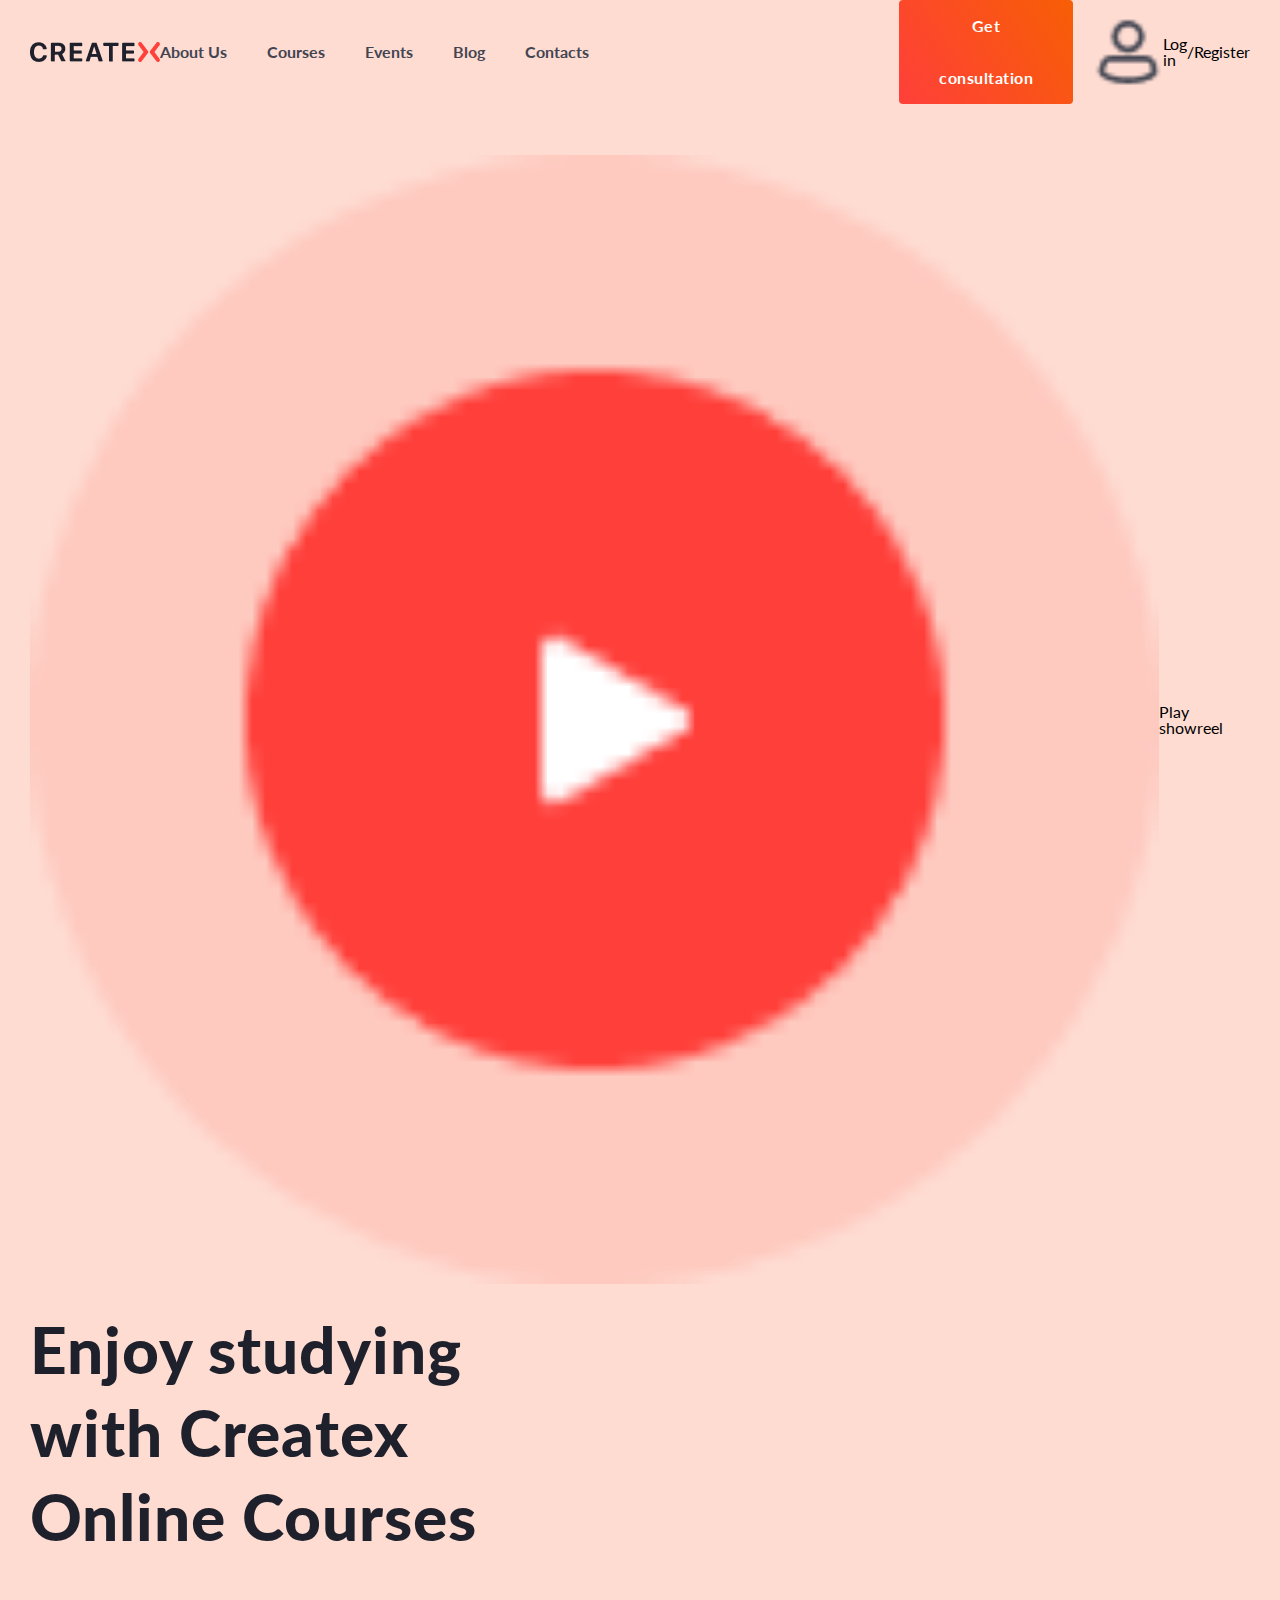
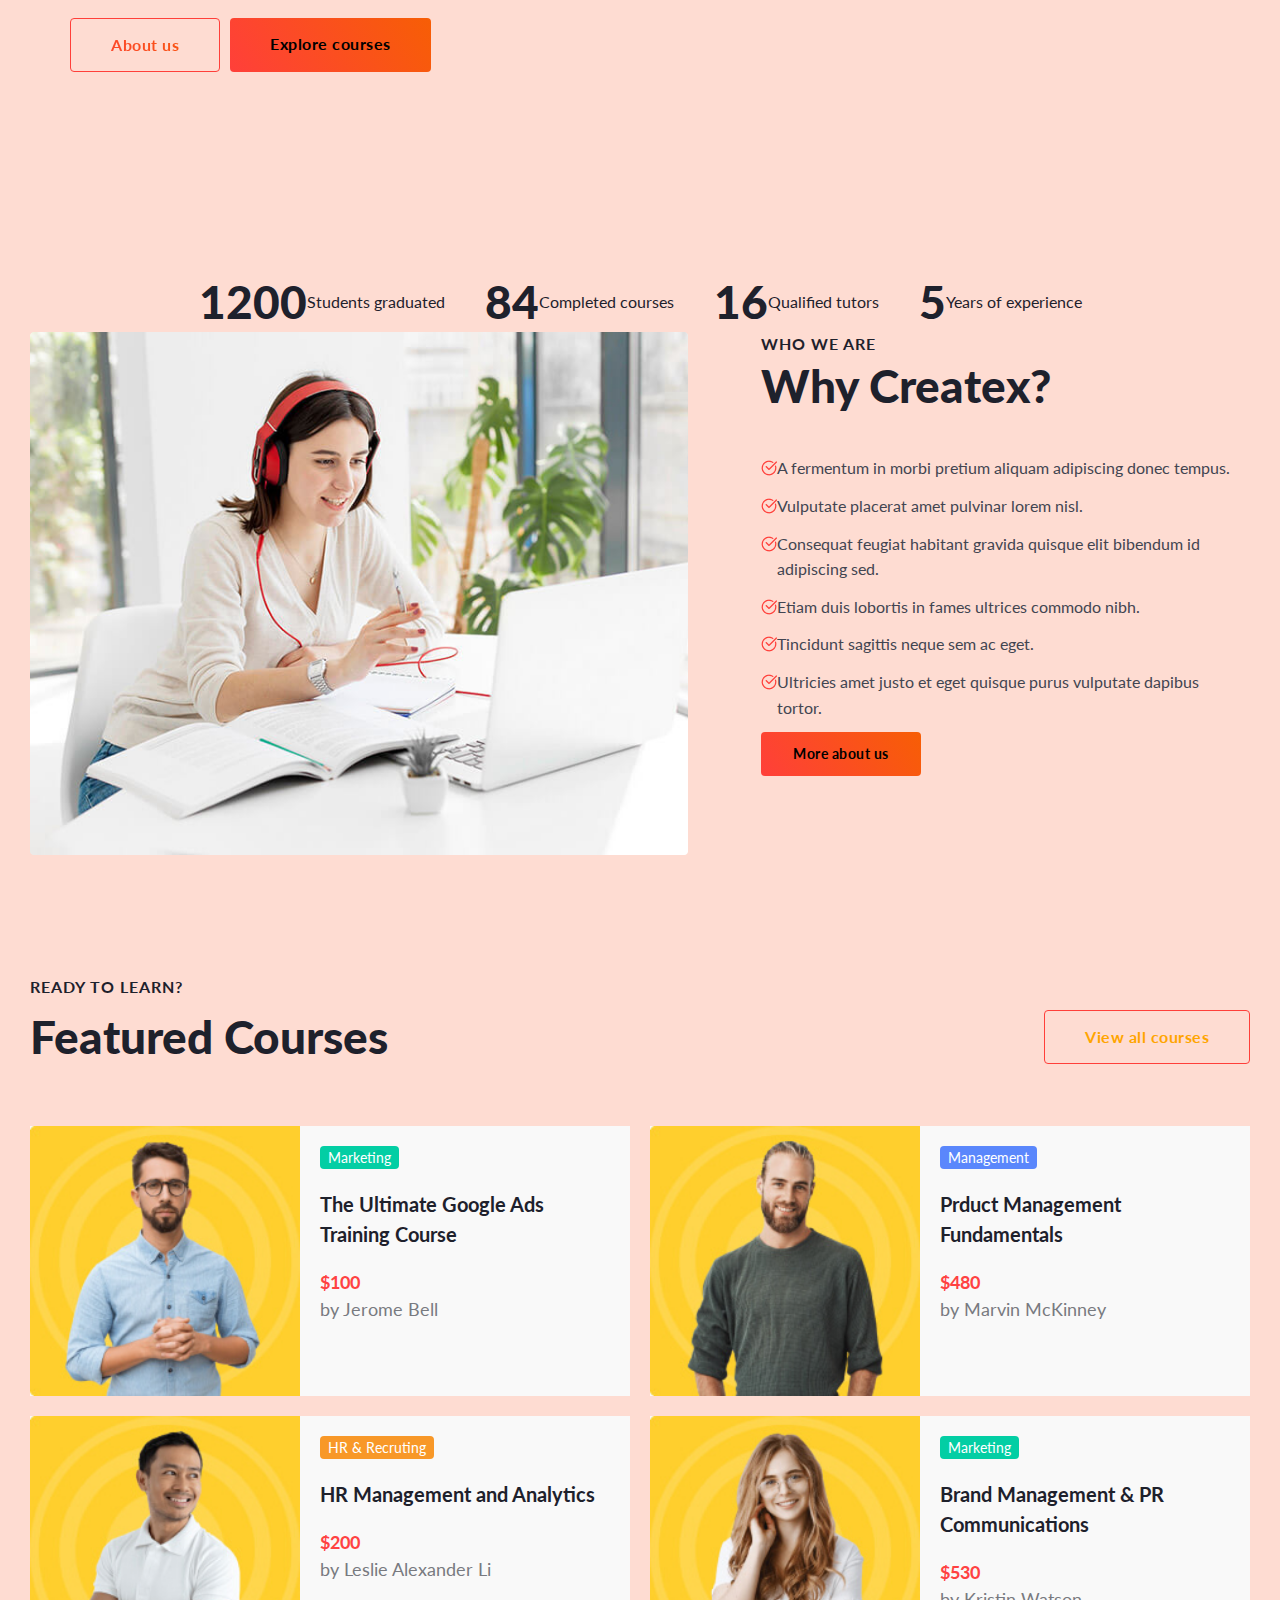
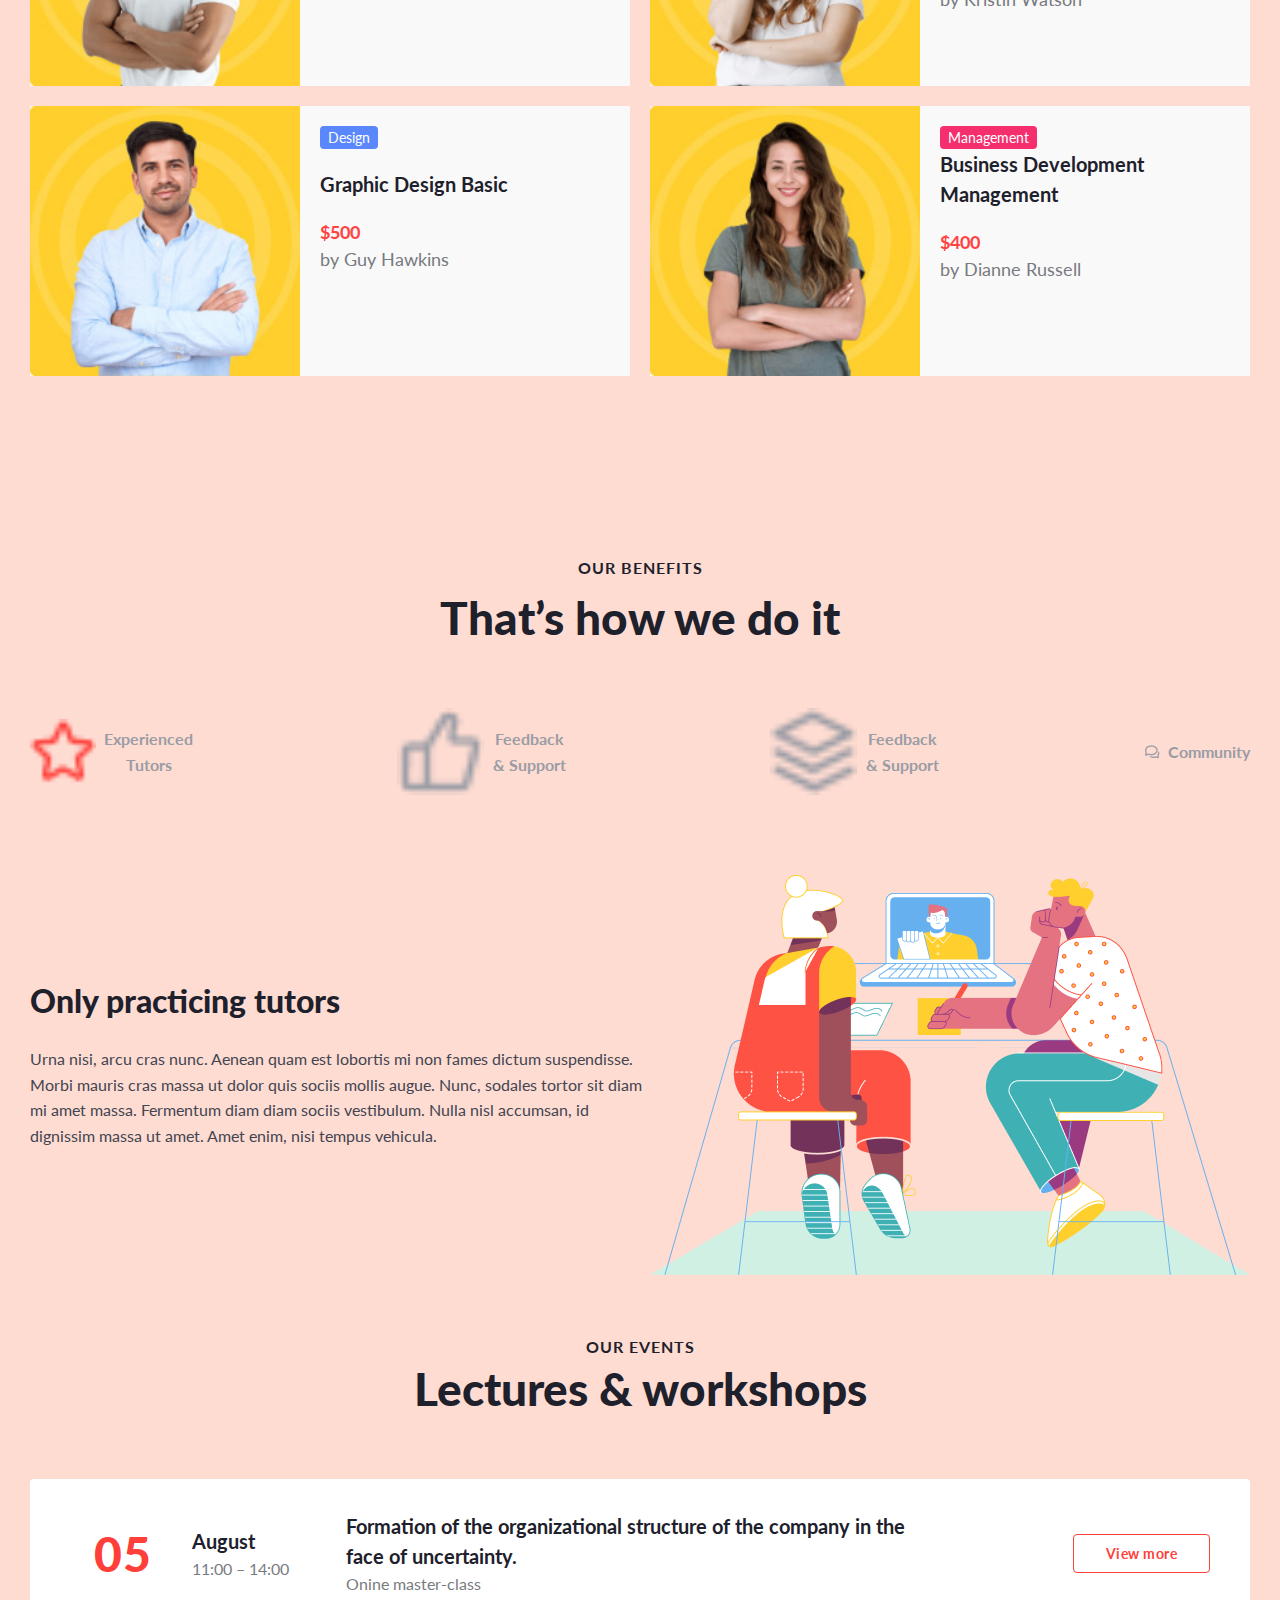
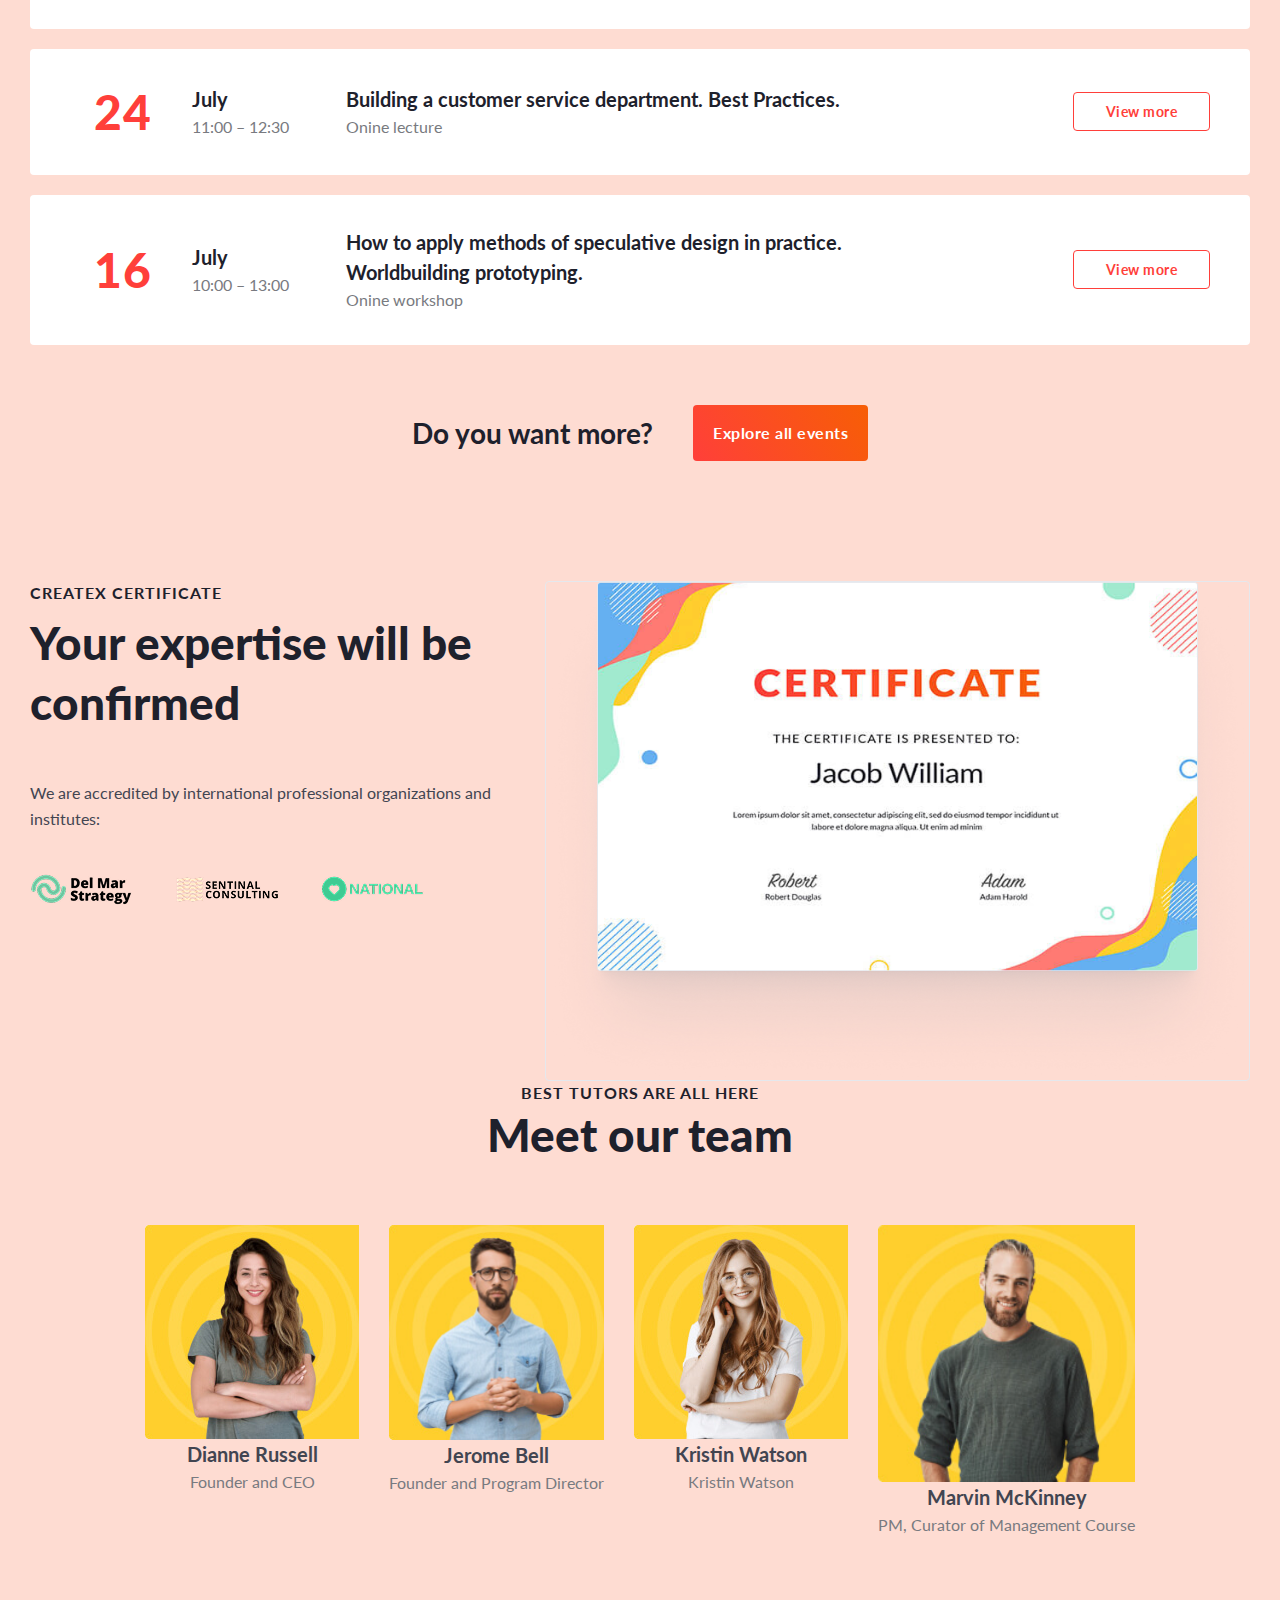
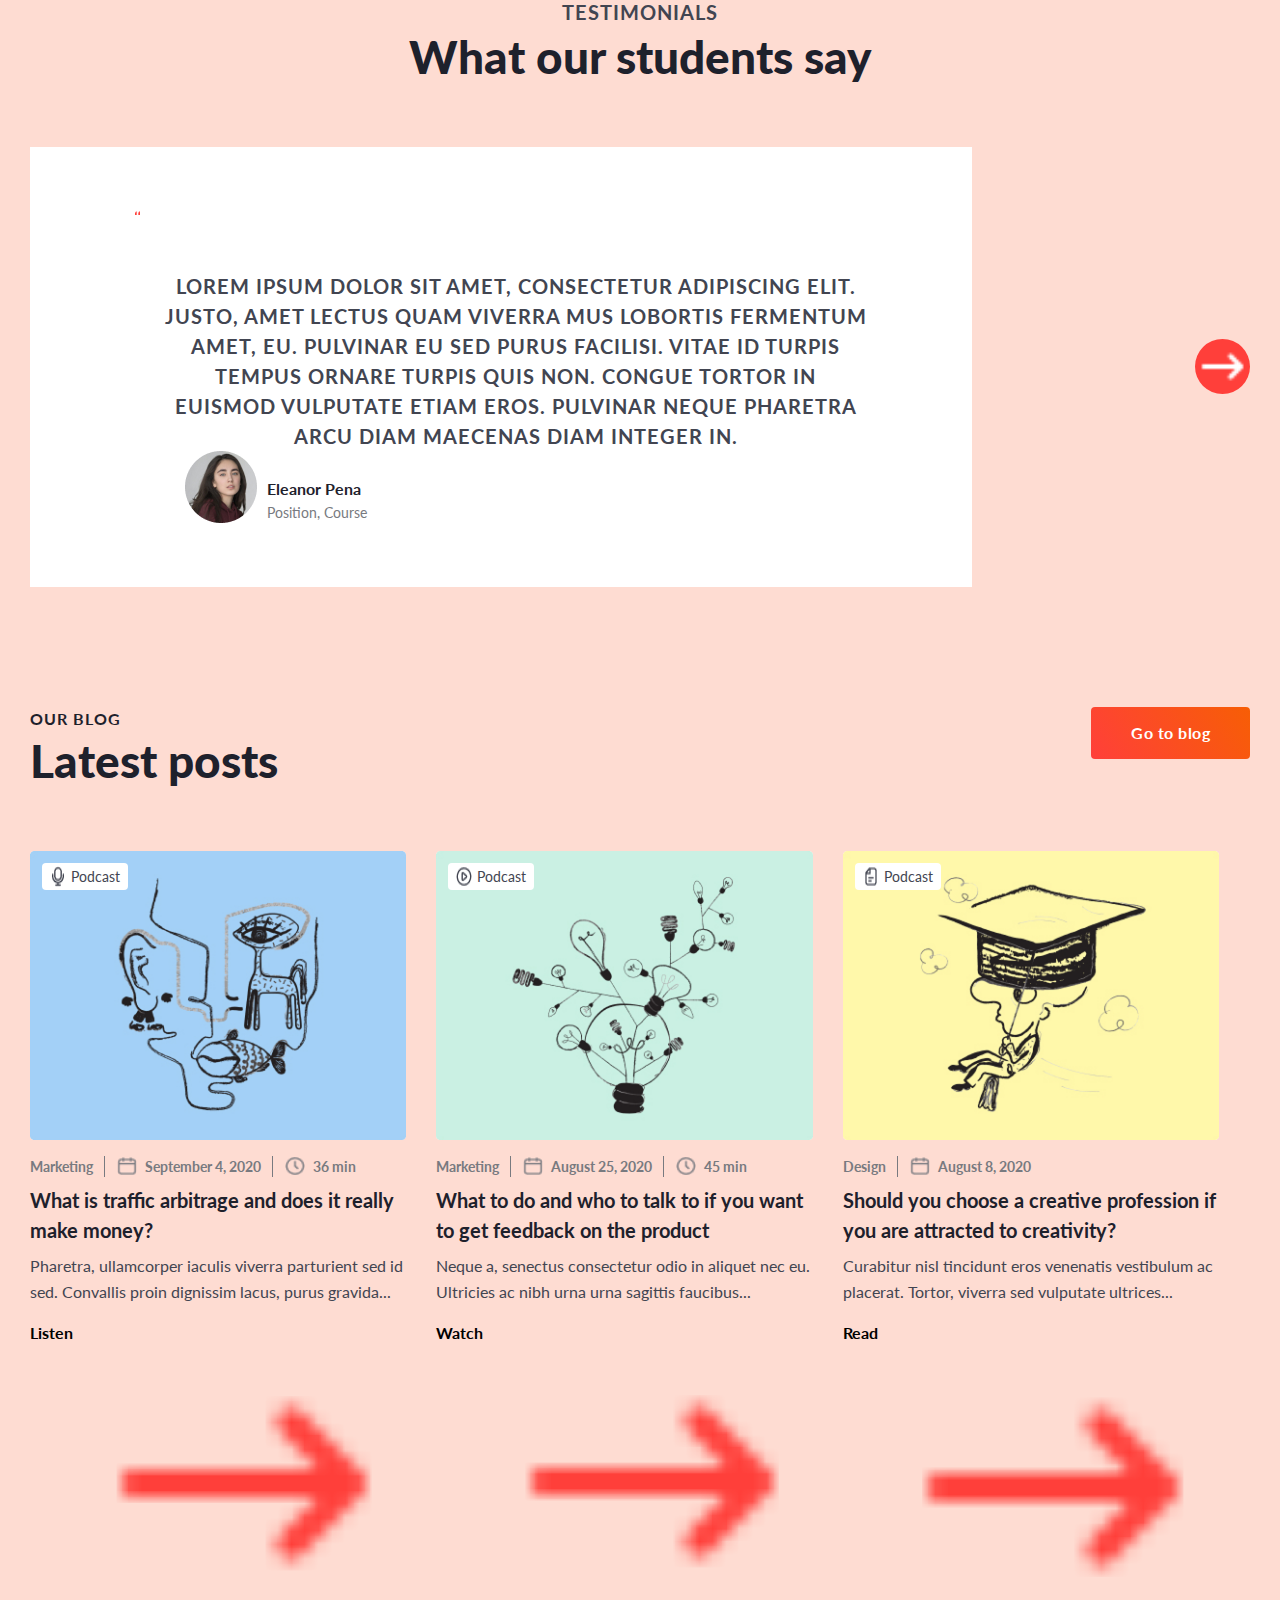
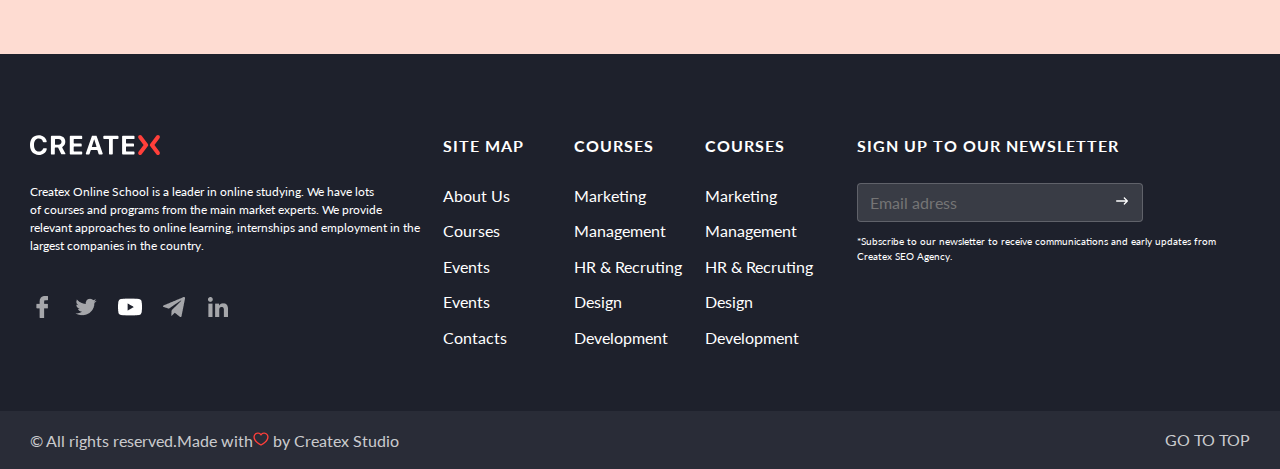
<file: index.html>
<!DOCTYPE html>
<html lang="en">
  <head>
    <meta charset="UTF-8" />
    <meta name="viewport" content="width=, initial-scale=1.0" />
    <title>Document</title>
    <link rel="stylesheet" href="./null.css" />
    <link rel="preconnect" href="https://fonts.googleapis.com" />
    <link rel="preconnect" href="https://fonts.gstatic.com" crossorigin />
    <link
      href="https://fonts.googleapis.com/css2?family=Lato:ital,wght@0,100;0,300;0,400;0,700;0,900;1,100;1,300;1,400;1,700;1,900&display=swap"
      rel="stylesheet"
    />
    <link rel="stylesheet" href="./style.css" />
  </head>
  <body>
    <header class="header-page" id="header">
      <div class="header__container">
        <div class="header-page__logo">
          <img src="./FOTO/logo.png" alt="" />
        </div>
        <div class="header-page__lists">
          <ul class="header-page__list">
            <li class="header-page__item">About Us</li>
            <li class="header-page__item">Courses</li>
            <li class="header-page__item">Events</li>
            <li class="header-page__item">Blog</li>
            <li class="header-page__item">Contacts</li>
          </ul>
        </div>

        <div class="header-page__register">
          <button class="header-page__button">Get consultation</button>
          <img src="./FOTO/Profile.png" alt="" class="header-page__register" />
          <a href="" class="header-page__link">Log in </a>
          <span>/</span>
          <a href="" class="header-page__link">Register</a>
        </div>
      </div>
    </header>

    <main class="main-page">
      <section class="hero-page">
        <div class="hero-page__container">
          <div class="hero-page__players">
            <img class="hero-page__player" src="./FOTO/hover.png" alt="" />
            <p class="hero-page_text">Play showreel</p>
          </div>
          <h1 class="hero-page__title">
            Enjoy studying <br />
            with Createx <br />
            Online Courses
          </h1>
          <div class="hero__link">
            <a href="" class="hero-page__link">About us</a>
            <a href="" class="hero-page__link__explore">Explore courses</a>
          </div>

          <ul class="hero-page__list">
            <li class="hero-page__item main-page-item">
              <p class="hero-page-item__number">1200</p>
              <p class="hero-page-item__text">Students graduated</p>
            </li>

            <li class="hero-page__item main-page-item">
              <p class="hero-page-item__number">84</p>
              <p class="hero-page-item__text">Completed courses</p>
            </li>

            <li class="hero-page__item main-page-item">
              <p class="hero-page-item__number">16</p>
              <p class="hero-page-item__text">Qualified tutors</p>
            </li>

            <li class="hero-page__item main-page-item">
              <p class="hero-page-item__number">5</p>
              <p class="hero-page-item__text">Years of experience</p>
            </li>
          </ul>
        </div>
      </section>

      <section class="advantages">
        <div class="advantages__container">
          <div class="advantages__fotos">
            <img src="./FOTO/why_createx.png" alt="" class="advantages__foto" />
          </div>
          <div class="advantages_about">
            <p class="advantages__text">Who we are</p>
            <h2 class="dvantages__title">Why Createx?</h2>
            <ul class="advantages__list">
              <li class="advantages__item advantages-item">
                <img
                  src="./FOTO/check.png"
                  alt=""
                  class="advantages-list__check"
                />
                <p class="advantages-list__text">
                  A fermentum in morbi pretium aliquam adipiscing donec tempus.
                </p>
              </li>

              <li class="advantages__item advantages-item">
                <img
                  src="./FOTO/check.png"
                  alt=""
                  class="advantages-list__check"
                />
                <p class="advantages-list__text">
                  Vulputate placerat amet pulvinar lorem nisl.
                </p>
              </li>

              <li class="advantages__item advantages-item">
                <img
                  src="./FOTO/check.png"
                  alt=""
                  class="advantages-list__check"
                />
                <p class="advantages-list__text">
                  Consequat feugiat habitant gravida quisque elit bibendum id
                  adipiscing sed.
                </p>
              </li>

              <li class="advantages__item advantages-item">
                <img
                  src="./FOTO/check.png"
                  alt=""
                  class="advantages-list__check"
                />
                <p class="advantages-list__text">
                  Etiam duis lobortis in fames ultrices commodo nibh.
                </p>
              </li>

              <li class="advantages__item advantages-item">
                <img
                  src="./FOTO/check.png"
                  alt=""
                  class="advantages-list__check"
                />
                <p class="advantages-list__text">
                  Tincidunt sagittis neque sem ac eget.
                </p>
              </li>

              <li class="advantages__item advantages-item">
                <img
                  src="./FOTO/check.png"
                  alt=""
                  class="advantages-list__check"
                />
                <p class="advantages-list__text">
                  Ultricies amet justo et eget quisque purus vulputate dapibus
                  tortor.
                </p>
              </li>
            </ul>
            <a href="" class="advantages_link">More about us</a>
          </div>
        </div>
      </section>

      <section class="feature-courses">
        <div class="feature-courses__container">
          <p class="feature-courses__text">Ready to learn?</p>
          <div class="feature-title-link">
            <h2 class="feature-courses__title">Featured Courses</h2>
            <a href="" class="feature-courses__link">View all courses</a>
          </div>

          <ul class="featured-courses__list">
            <li class="featured-courses__item featured-courses-item">
              <div class="featured-courses__block">
                <div class="featured-courses__faces">
                  <img
                    src="./FOTO/feature_courses/1.png"
                    alt=""
                    class="faature-courses-item__face"
                  />
                </div>
                <div class="featured-cources_discription">
                  <p
                    class="feature-courses-item__text featured-courses-text-color__turquoise"
                  >
                    Marketing
                  </p>
                  <h3 class="feature-courses-item__title">
                    The Ultimate Google Ads Training Course
                  </h3>
                  <p class="featured-courses-item__price">$100</p>
                  <p class="feature-courses-item__by">by Jerome Bell</p>
                </div>
              </div>
            </li>

            <li class="featured-courses__item featured-courses-item">
              <div class="featured-courses__block">
                <div class="featured-courses__faces">
                  <img
                    src="./FOTO/feature_courses/2.png"
                    alt=""
                    class="faature-courses-item__face"
                  />
                </div>

                <div class="featured-cources_discription">
                  <p
                    class="feature-courses-item__text featured-courses-text-color__blue"
                  >
                    Management
                  </p>
                  <h3 class="feature-courses-item__title">
                    Prduct Management Fundamentals
                  </h3>
                  <p class="featured-courses-item__price">$480</p>
                  <p class="feature-courses-item__by">by Marvin McKinney</p>
                </div>
              </div>
            </li>

            <li class="featured-courses__item featured-courses-item">
              <div class="featured-courses__block">
                <div class="featured-courses__faces">
                  <img
                    src="./FOTO/feature_courses/3.png"
                    alt=""
                    class="faature-courses-item__face"
                  />
                </div>

                <div class="featured-cources_discription">
                  <p
                    class="feature-courses-item__text featured-courses-text-color__orange"
                  >
                    HR & Recruting
                  </p>
                  <h3 class="feature-courses-item__title">
                    HR Management and Analytics
                  </h3>
                  <p class="featured-courses-item__price">$200</p>
                  <p class="feature-courses-item__by">by Leslie Alexander Li</p>
                </div>
              </div>
            </li>

            <li class="featured-courses__item featured-courses-item">
              <div class="featured-courses__block">
                <div class="featured-courses__faces">
                  <img
                    src="./FOTO/feature_courses/4.png"
                    alt=""
                    class="faature-courses-item__face"
                  />
                </div>

                <div class="featured-cources_discription">
                  <p
                    class="feature-courses-item__text featured-courses-text-color__turquoise"
                  >
                    Marketing
                  </p>
                  <h3 class="feature-courses-item__title">
                    Brand Management & PR Communications
                  </h3>
                  <p class="featured-courses-item__price">$530</p>
                  <p class="feature-courses-item__by">by Kristin Watson</p>
                </div>
              </div>
            </li>

            <li class="featured-courses__item featured-courses-item">
              <div class="featured-courses__block">
                <div class="featured-courses__faces">
                  <img
                    src="./FOTO/feature_courses/6.png"
                    alt=""
                    class="faature-courses-item__face"
                  />
                </div>

                <div class="featured-cources_discription">
                  <p
                    class="feature-courses-item__text featured-courses-text-color__blue"
                  >
                    Design
                  </p>
                  <h3 class="feature-courses-item__title">
                    Graphic Design Basic
                  </h3>
                  <p class="featured-courses-item__price">$500</p>
                  <p class="feature-courses-item__by">by Guy Hawkins</p>
                </div>
              </div>
            </li>

            <li class="featured-courses__item featured-courses-item">
              <div class="featured-courses__block">
                <div class="featured-courses__faces">
                  <img
                    src="./FOTO/feature_courses/5.png"
                    alt=""
                    class="faature-courses-item__face"
                  />
                </div>

                <div class="featured-cources_discription">
                  <p
                    class="feature-courses-item__tex featured-courses-text-color__pink"
                  >
                    Management
                  </p>
                  <h3 class="feature-courses-item__title">
                    Business Development Management
                  </h3>
                  <p class="featured-courses-item__price">$400</p>
                  <p class="feature-courses-item__by">by Dianne Russell</p>
                </div>
              </div>
            </li>
          </ul>
        </div>
      </section>

      <section class="benefit">
        <div class="benefit__container">
          <p class="benefit__text">Our benefits</p>
          <h2 class="benefit__title">That’s how we do it</h2>
          <ul class="benefit__list">
            <li class="benefit__item benefit-item">
              <img
                src="./FOTO/logo_benefit/1.png"
                alt=""
                class="benefi-item__logo"
              />
              <p class="benefit-item__text">Experienced Tutors</p>
            </li>

            <li class="benefit__item benefit-item">
              <img
                src="./FOTO/logo_benefit/2.png"
                alt=""
                class="benefi-item__logo"
              />
              <p class="benefit-item__text">Feedback & Support</p>
            </li>

            <li class="benefit__item benefit-item">
              <img
                src="./FOTO/logo_benefit/3.png"
                alt=""
                class="benefi-item__logo"
              />
              <p class="benefit-item__text">Feedback & Support</p>
            </li>

            <li class="benefit__item benefit-item">
              <img
                src="./FOTO/logo_benefit/4.png"
                alt=""
                class="benefi-item__logo"
              />
              <p class="benefit-item__text">Community</p>
            </li>
          </ul>

          <div class="benefit_block">
            <div class="benefit-discription__block">
              <h3 class="benefit-titles__discription">
                Only practicing tutors
              </h3>
              <p class="benefit-texts__description">
                Urna nisi, arcu cras nunc. Aenean quam est lobortis mi non fames
                dictum suspendisse. Morbi mauris cras massa ut dolor quis sociis
                mollis augue. Nunc, sodales tortor sit diam mi amet massa.
                Fermentum diam diam sociis vestibulum. Nulla nisl accumsan, id
                dignissim massa ut amet. Amet enim, nisi tempus vehicula.
              </p>
            </div>

            <div class="benefit-discription__foto">
              <img
                src="./FOTO/feature_courses/illustration (1).png"
                alt=""
                class="benefit-discription__fotos"
              />
            </div>
          </div>
        </div>
      </section>

      <section class="events">
        <div class="events__container">
          <p class="events_text">Our Events</p>
          <h2 class="events__title">Lectures & workshops</h2>
          <ul class="events__list">
            <li class="events__item events-item">
              <div class="events-item__block">
                <p class="events-item__date">05</p>

                <div class="events-item__times">
                  <p class="events-item__month">August</p>
                  <p class="events-item__time">11:00 – 14:00</p>
                </div>

                <div class="events-item__description events-item-description">
                  <h3 class="events-item-description__title">
                    Formation of the organizational structure of the company in
                    the face of uncertainty.
                  </h3>
                  <p class="events-item-description__text">
                    Onine master-class
                  </p>
                </div>

                <button class="events-item__link">View more</button>
              </div>
            </li>

            <li class="events__item events-item">
              <div class="events-item__block">
                <p class="events-item__date">24</p>

                <div class="events-item__times">
                  <p class="events-item__month">July</p>
                  <p class="events-item__time">11:00 – 12:30</p>
                </div>

                <div class="events-item__description events-item-description">
                  <h3 class="events-item-description__title">
                    Building a customer service department. Best Practices.
                  </h3>
                  <p class="events-item-description__text">Onine lecture</p>
                </div>

                <button class="events-item__link">View more</button>
              </div>
            </li>

            <li class="events__item events-item">
              <div class="events-item__block">
                <p class="events-item__date">16</p>

                <div class="events-item__times">
                  <p class="events-item__month">July</p>
                  <p class="events-item__time">10:00 – 13:00</p>
                </div>

                <div class="events-item__description events-item-description">
                  <h3 class="events-item-description__title">
                    How to apply methods of speculative design in practice.
                    Worldbuilding prototyping.
                  </h3>
                  <p class="events-item-description__text">Onine workshop</p>
                </div>

                <button class="events-item__link">View more</button>
              </div>
            </li>
          </ul>
          <div class="explore">
            <p class="explore__text">Do you want more?</p>
            <button class="explore__button">Explore all events</button>
          </div>
        </div>
      </section>

      <section class="certificate">
       <div class="certificate__container">
        <div class="cert">
            <div class="certificate__block">
                <p class="certificate__text">Createx Certificate</p>
                <h2 class="certificate__title">Your expertise will be confirmed</h2>
                <p class="certificate__description">
                  We are accredited by international professional organizations and
                  institutes:
                </p>
                <ul class="certificate__list">
                  <li class="certificate__item certificate-item">
                    <img
                      src="./FOTO/certificate_logo/1.png"
                      alt=""
                      class="certificate-item__logo"
                    />
                  </li>
        
                  <li class="certificate__item certificate-item">
                    <img
                      src="./FOTO/certificate_logo/2.png"
                      alt=""
                      class="certificate-item__logo"
                    />
                  </li>
        
                  <li class="certificate__item certificate-item">
                    <img
                      src="./FOTO/certificate_logo/3.png"
                      alt=""
                      class="certificate-item__logo"
                    />
                  </li>
        
               </div>
                  <img src="./FOTO/certificate.png" alt="" class="certificates" />
                </ul>
        </div>
       </div>
      </section>

      <section class="team">
        <div class="team__container">
            <p class="team__text">Best tutors are all here</p>
            <h2 class="team__title">Meet our team</h2>
            <ul class="team__list">
                <li class="team__item">
                    <img src="./FOTO/feature_courses/5.png" alt="" class="team__foto">
                    <p class="team_name">Dianne Russell</p>
                    <p class="team__description">Founder and CEO</p>
                </li>

                <li class="team__item">
                    <img src="./FOTO/feature_courses/1.png" alt="" class="team__foto">
                    <p class="team_name">Jerome Bell</p>
                    <p class="team__description"> Founder and Program Director</p>
                </li>

                <li class="team__item">
                    <img src="./FOTO/feature_courses/4.png" alt="" class="team__foto">
                    <p class="team_name">Kristin Watson</p>
                    <p class="team__description">Kristin Watson </p>
                </li>

                <li class="team__item">
                    <img src="./FOTO/feature_courses/2.png" alt="" class="team__foto">
                    <p class="team_name">Marvin McKinney</p>
                    <p class="team__description">PM, Curator of Management Course</p>
                </li>

            
            </ul>
        </div>
      </section>

      <section class="review">
        <div class="review__container">

            <p class="review__text">TESTIMONIALS</p>
            <h2 class="review__title">What our students say</h2>

  <div class="reviev">

    <div class="block">

      <div class="testimonials">
  
        <div class="text__block">
    
              <div class="brace-block">
    
                    <img src="./FOTO/braces.png" alt="" class="review__logo">
      
              </div>
      
                <div class="review-test__block">
      
                    <p class="review__text">Lorem ipsum dolor sit amet, consectetur adipiscing elit. 
                      Justo, amet lectus quam viverra mus lobortis fermentum amet, eu.
                       Pulvinar eu sed purus facilisi. Vitae id turpis tempus ornare turpis quis non. 
                       Congue tortor in euismod vulputate etiam eros.
                       Pulvinar neque pharetra arcu diam maecenas diam integer in.</p>
        
                </div>
          
        </div>
    
                   
        <div class="name__block">
    
              <div class="review-foto__block">
      
                   <img src="./FOTO/review-foto.png" alt="" class="review__foto">
    
              </div>
             
    
              <div class="review-name__description">
    
                  <p class="review-text__name">Eleanor Pena</p>
                  <p class="review-text__description">Position, Course</p> 
    
              </div>
    
        </div>
    
      </div>   
      
    </div>      
           
  
      <div class="shape__block"> 
        <img src="./FOTO/right-review-logo.png" alt="" class="shape__logo">
      </div>
              
  </div>  
                      
              
      </section>

      <section class="blog">
        <div class="blog__container">


          <div class="block__title">

               <div class="block__description">

                  <p class="blog__text"> our blog</p>
                  <p class="blog__title">Latest posts</p>
  
              </div>
  
  
               <div class="block__button">
    
                  <button class="blog__button">Go to blog</button>
  
              </div>

          </div>

              <ul class="post__list">

                <li class="post__item post-item">


                    <div class="podcast">
                      <img src="./FOTO/posts/mic.png" alt="" class="podcast__label">
                      <p class="podcast__text">Podcast</p>
                    </div>
  
                    <img src="./FOTO/posts/image_face.png" alt="" class="face">

            <div class="description__block">

              <p class="description__text">Marketing</p>
              <img src="./FOTO/posts/Calendar.png" alt="" class="description__logo">
              <p class="description__text">September 4, 2020</p>
              <img src="./FOTO/posts/Clock.png" alt="" class="description__logo">
              <p class="description__text">36 min</p>

            </div>
                    
            <p class="post-item__title">What is traffic arbitrage and does it really make money?</p>
            <p class="post-item__text">Pharetra, ullamcorper iaculis viverra parturient sed id sed. 
              Convallis proin dignissim lacus, purus gravida...</p>

              <div class="post-item__block">

                <a href="" class="post-item__link">Listen</a>
                <img src="./FOTO/posts/Right.png" alt="" class="post__item__logo">
      
                </div>
            
              
                </li>


                <li class="post__item post-item">


                  <div class="podcast">
                    <img src="./FOTO/posts/Play.png" alt="" class="podcast__label">
                    <p class="podcast__text">Podcast</p>
                  </div>

                  <img src="./FOTO/posts/image_lamp.png" alt="" class="face">

          <div class="description__block">

            <p class="description__text">Marketing</p>
            <img src="./FOTO/posts/Calendar.png" alt="" class="description__logo">
            <p class="description__text">August 25, 2020</p>
            <img src="./FOTO/posts/Clock.png" alt="" class="description__logo">
            <p class="description__text">45 min</p>

          </div>
                  
          <p class="post-item__title">What to do and who to talk to if you want to get feedback on the product</p>
          <p class="post-item__text">Neque a, senectus consectetur odio in aliquet nec eu. 
            Ultricies ac nibh urna urna sagittis faucibus...</p>


            <div class="post-item__block">

              <a href="" class="post-item__link">Watch</a>
              <img src="./FOTO/posts/Right.png" alt="" class="post__item__logo">
    
              </div>
          
            
              </li>



              <li class="post__item post-item">


                <div class="podcast">
                  <img src="./FOTO/posts/Files.png" alt="" class="podcast__label">
                  <p class="podcast__text">Podcast</p>
                </div>

                <img src="./FOTO/posts/image_article.png" alt="" class="face">

        <div class="description__block">

          <p class="description__text">Design</p>
          <img src="./FOTO/posts/Calendar.png" alt="" class="description__logo">
          <p class="description__text">August 8, 2020</p>
        

        </div>
                
        <p class="post-item__title">Should you choose a creative profession if you are attracted to creativity?</p>
        <p class="post-item__text">Curabitur nisl tincidunt eros venenatis vestibulum ac placerat. 
          Tortor, viverra sed vulputate ultrices...</p>

          <div class="post-item__block">

          <a href="" class="post-item__link">Read</a>
          <img src="./FOTO/posts/Right.png" alt="" class="post__item__logo">

          </div>
        

            </div>

              
            </li>



      </ul>
              

    </div>   
          </div> <!-- от block__title -->














        </div> <!-- от blog__container-->


      </section>
    </main>
  </body>



  <footer class="footer">

    <div class="footer__top">


      <div class="footer__container">


      
        <div class="footer__block">
  
          <div class="footer__social-block">
            <div class="footer_description">
  
              <svg xmlns="http://www.w3.org/2000/svg" width="130" height="22" viewBox="0 0 130 22" fill="none">
                <path d="M0 11.1008C0 5.00078 3.3 1.30078 8.7 1.30078C12.8 1.30078 16.1 3.80078 16.7 7.50078C16.8 7.90078 16.5 8.20078 16.1 8.20078H13.5C13.2 8.20078 13 8.00078 12.9 7.70078C12.4 5.80078 10.8 4.60078 8.7 4.60078C5.8 4.60078 4 7.10078 4 11.1008C4 15.1008 5.8 17.6008 8.8 17.6008C10.9 17.6008 12.4 16.5008 13 14.7008C13.1 14.4008 13.3 14.2008 13.6 14.2008H16.2C16.6 14.2008 16.9 14.6008 16.8 14.9008C16.2 18.5008 13 20.9008 8.8 20.9008C3.3 20.9008 0 17.1008 0 11.1008Z" fill="white"/>
                <path d="M24.2997 20.401H21.3997C21.0997 20.401 20.8997 20.201 20.8997 19.901V2.60104C20.8997 2.20104 21.2997 1.80104 21.6997 1.80104H28.6997C32.7997 1.80104 35.2997 4.10104 35.2997 7.70104C35.2997 9.80104 34.2997 11.701 32.5997 12.701C32.1997 12.901 32.0997 13.401 32.2997 13.701L35.3997 19.601C35.5997 19.901 35.2997 20.301 34.9997 20.301H31.6997C31.4997 20.301 31.2997 20.201 31.1997 20.001L28.2997 14.001C28.1997 13.701 27.8997 13.601 27.5997 13.601H25.2997C24.9997 13.601 24.7997 13.801 24.7997 14.101V20.001C24.8997 20.201 24.5997 20.401 24.2997 20.401ZM24.8997 10.201C24.8997 10.501 25.0997 10.701 25.3997 10.701H28.3997C30.3997 10.701 31.4997 9.60104 31.4997 7.80104C31.4997 6.00104 30.2997 4.90104 28.3997 4.90104H25.4997C25.1997 4.90104 24.9997 5.10104 24.9997 5.40104V10.201H24.8997Z" fill="white"/>
                <path d="M51.4998 20.401H40.4998C40.0998 20.401 39.7998 20.101 39.7998 19.701V2.50104C39.7998 2.10104 40.0998 1.80104 40.4998 1.80104H51.4998C51.8998 1.80104 52.1998 2.10104 52.1998 2.50104V4.40104C52.1998 4.80104 51.8998 5.10104 51.4998 5.10104H44.1998C43.8998 5.10104 43.6998 5.30104 43.6998 5.60104V9.00104C43.6998 9.30104 43.8998 9.50104 44.1998 9.50104H50.9998C51.3998 9.50104 51.6998 9.80104 51.6998 10.201V11.901C51.6998 12.301 51.3998 12.601 50.9998 12.601H44.1998C43.8998 12.601 43.6998 12.801 43.6998 13.101V16.901C43.6998 17.201 43.8998 17.401 44.1998 17.401H51.4998C51.8998 17.401 52.1998 17.701 52.1998 18.101V20.001C52.1998 20.101 51.8998 20.401 51.4998 20.401Z" fill="white"/>
                <path d="M66.9999 15.901H61.2999C60.9999 15.901 60.7999 16.101 60.6999 16.301L59.5999 20.001C59.4999 20.301 59.2999 20.401 58.9999 20.401H56.3999C55.9999 20.401 55.6999 20.001 55.7999 19.601L61.7999 2.20104C61.8999 2.00104 62.0999 1.80104 62.3999 1.80104H66.0999C66.3999 1.80104 66.5999 2.00104 66.6999 2.20104L72.6999 19.601C72.7999 20.001 72.4999 20.401 72.0999 20.401H69.1999C68.8999 20.401 68.6999 20.201 68.5999 20.001L67.4999 16.301C67.4999 16.101 67.1999 15.901 66.9999 15.901ZM62.0999 13.001H66.1999C66.3999 13.001 66.4999 12.801 66.4999 12.601L64.2999 5.60104H64.0999L61.8999 12.601C61.7999 12.801 61.8999 13.001 62.0999 13.001Z" fill="white"/>
                <path d="M79.0001 19.7014V5.50143C79.0001 5.20143 78.8001 5.00143 78.5001 5.00143H74.1001C73.7001 5.00143 73.3001 4.70143 73.3001 4.20143V2.50143C73.3001 2.10143 73.6001 1.70143 74.1001 1.70143H87.7001C88.1001 1.70143 88.5001 2.00143 88.5001 2.50143V4.20143C88.5001 4.60143 88.2001 5.00143 87.7001 5.00143H83.3001C83.0001 5.00143 82.8001 5.20143 82.8001 5.50143V19.8014C82.8001 20.2014 82.5001 20.5014 82.1001 20.5014H79.6001C79.3001 20.4014 79.0001 20.1014 79.0001 19.7014Z" fill="white"/>
                <path d="M103.8 20.401H92.7999C92.3999 20.401 92.0999 20.101 92.0999 19.701V2.50104C92.0999 2.10104 92.3999 1.80104 92.7999 1.80104H103.8C104.2 1.80104 104.5 2.10104 104.5 2.50104V4.40104C104.5 4.80104 104.2 5.10104 103.8 5.10104H96.4999C96.1999 5.10104 95.9999 5.30104 95.9999 5.60104V9.00104C95.9999 9.30104 96.1999 9.50104 96.4999 9.50104H103.3C103.7 9.50104 104 9.80104 104 10.201V11.901C104 12.301 103.7 12.601 103.3 12.601H96.4999C96.1999 12.601 95.9999 12.801 95.9999 13.101V16.901C95.9999 17.201 96.1999 17.401 96.4999 17.401H103.8C104.2 17.401 104.5 17.701 104.5 18.101V20.001C104.5 20.101 104.2 20.401 103.8 20.401Z" fill="white"/>
                <path d="M117.7 9.7L111.5 1.6C111.1 1.2 110.6 1 110.1 1C109.6 1 109.1 1.2 108.7 1.6C108 2.4 108 3.6 108.7 4.4L113.6 11L108.7 17.6C108 18.4 108 19.6 108.7 20.4C109.1 20.8 109.6 21 110.1 21C110.6 21 111.1 20.8 111.5 20.4L117.7 12.3C118.4 11.7 118.4 10.5 117.7 9.7Z" fill="#FF3F3A"/>
                <path d="M120.343 9.7L126.543 1.6C126.943 1.2 127.443 1 127.943 1C128.443 1 128.943 1.2 129.343 1.6C130.043 2.4 130.043 3.6 129.343 4.4L124.443 11L129.343 17.6C130.043 18.4 130.043 19.6 129.343 20.4C128.943 20.8 128.443 21 127.943 21C127.443 21 126.943 20.8 126.543 20.4L120.343 12.3C119.643 11.7 119.643 10.5 120.343 9.7Z" fill="#FF3F3A"/>
              </svg>
              <p class="footer__text">Createx Online School is a leader in online studying. 
                We have lots of courses and programs from the main market experts. 
                We provide relevant approaches to online learning, internships and employment 
                in the largest companies in the country. </p>
          
          </div>
          
          <div class="footer__social">
          
            <ul class="footer__list">
              <li class="footer__item">
                <a href=" " class="footer__social-link">
                  <img src="./FOTO/social/Facebook.png" alt="" class="footer__logo" />
                </a>
              </li>
            
              <li class="footer__item">
                <a href=" " class="footer__social-link">
                  <img src="./FOTO/social/Twitter.png" alt="" class="footer__logo" />
                </a>
              </li>
            
              <li class="footer__item">
                <a href=" " class="footer__social-link">
                  <img src="./FOTO/social/YouTube.png" alt="" class="footer__logo" />
                </a>
              </li>
            
              <li class="footer__item">
                <a href=" " class="footer__social-link">
                  <img src="./FOTO/social/telegram.png" alt="" class="footer__logo" />
                </a>
              </li>
          
            
              <li class="footer__item">
                <a href=" " class="footer__social-link">
                  <img src="./FOTO/social/Linked-In.png" alt="" class="footer__logo" />
                </a>
              </li>
            </ul>
          
          </div>
          </div>
        
        
       <div class="footer__menu">
  
        <div class="roll__description"> 
          
          <p class="roll__title"> SITE MAP</p>
        
            <ul class="roll__list">
        
              <li class="roll__item">
                  <p class="roll__text">About Us</p>
              </li>
               
              <li class="roll__item">
                <p class="roll__text">Courses</p>
              </li>
        
              <li class="roll__item">
                <p class="roll__text">Events</p>
              </li>
        
              <li class="roll__item">
                <p class="roll__text">Events</p>
              </li>
          
              <li class="roll__item">
                <p class="roll__text">Contacts</p>
              </li>
        
            </ul>
        </div>
        
        
        
        <div class="roll__description">
              <p class="roll__title"> COURSES </p>
        
            <ul class="roll__list">
        
              <li class="roll__item">
                  <p class="roll__text">Marketing</p>
              </li>
               
              <li class="roll__item">
                <p class="roll__text">Management</p>
              </li>
        
              <li class="roll__item">
                <p class="roll__text">HR & Recruting</p>
              </li>
        
              <li class="roll__item">
                <p class="roll__text">Design</p>
              </li>
          
              <li class="roll__item">
                <p class="roll__text">Development</p>
              </li>
        
            </ul>
        </div>
     
        
        <div class="roll__description">
          <p class="roll__title"> COURSES </p>
    
        <ul class="roll__list">
    
          <li class="roll__item">
              <p class="roll__text">Marketing</p>
          </li>
           
          <li class="roll__item">
            <p class="roll__text">Management</p>
          </li>
    
          <li class="roll__item">
            <p class="roll__text">HR & Recruting</p>
          </li>
    
          <li class="roll__item">
            <p class="roll__text">Design</p>
          </li>
      
          <li class="roll__item">
            <p class="roll__text">Development</p>
          </li>
    
        </ul>
    </div>
  
       </div>
  
       <div class="contact-us">
           
  
        <h2 class="contact-us__title">SIGN UP TO OUR NEWSLETTER</h2>
        <form class="contact-us__form">
          <input type="text" placeholder="Email adress">
          <button type="submit">
            <svg xmlns="http://www.w3.org/2000/svg" width="16" height="16" viewBox="0 0 16 16" fill="none">
              <path fill-rule="evenodd" clip-rule="evenodd" d="M9.86193 4.52925C10.1223 4.2689 10.5444 4.2689 10.8047 4.52925L13.8047 7.52925C14.0651 7.7896 14.0651 8.21171 13.8047 8.47206L10.8047 11.4721C10.5444 11.7324 10.1223 11.7324 9.86193 11.4721C9.60158 11.2117 9.60158 10.7896 9.86193 10.5292L11.7239 8.66732H2.66667C2.29848 8.66732 2 8.36884 2 8.00065C2 7.63246 2.29848 7.33398 2.66667 7.33398H11.7239L9.86193 5.47206C9.60158 5.21171 9.60158 4.7896 9.86193 4.52925Z" fill="white"/>
              </svg>
          </button>
        </form>
        <p class="contact-us__text">*Subscribe to our newsletter to receive communications and early updates from Createx SEO Agency.</p>
       </div>
        </div>
      

  
      </div>
    </div>
    <div class="footer__bottom">
<div class="footer-bottom__container">

  
  <p class="footer__copiright">
    © All rights reserved.Made with<svg xmlns="http://www.w3.org/2000/svg" width="16" height="16" viewBox="0 0 16 16" fill="none">
      <path fill-rule="evenodd" clip-rule="evenodd" d="M7.99974 13.2715C4.9337 11.5252 3.22366 9.78955 2.39675 8.28361C1.55041 6.74228 1.62425 5.4441 2.09389 4.52273C3.05921 2.62892 5.80427 2.02333 7.47678 4.13865L7.9997 4.80001L8.52266 4.13868C10.1955 2.02327 12.9407 2.62896 13.906 4.52273C14.3756 5.44409 14.4494 6.74226 13.603 8.28359C12.776 9.78954 11.0659 11.5252 7.99974 13.2715ZM7.99977 2.73726C5.64696 0.501518 2.17604 1.42555 0.905976 3.91723C0.208948 5.2847 0.199427 7.05212 1.22802 8.92536C2.24749 10.782 4.28009 12.7417 7.67724 14.6194L7.99973 14.7976L8.32222 14.6194C11.7195 12.7417 13.7522 10.782 14.7717 8.92537C15.8004 7.05214 15.7909 5.28472 15.0939 3.91723C13.8238 1.4255 10.3528 0.501552 7.99977 2.73726Z" fill="#FF3F3A"/>
      </svg> by Createx Studio 
  </p>
  <a href="#header">GO TO TOP</a>

</div>
    </div>
    
    

    
    


</footer>
</html>
</file>
<file: null.css>
* {
	padding: 0px;
	margin: 0px;
	border: 0px;
}
*,
*:before,
*:after {
	box-sizing: border-box;
}
:focus,
:active {
	-webkit-tap-highlight-color: rgba(255, 255, 255, 0);
	-webkit-tap-highlight-color: transparent;
	 outline: none;
}
a:focus,
a:active {
	outline: none;
	color: currentColor;
}

html,
body {
	height: 100%;
	min-width: 320px;
	scroll-behavior: smooth;
}
body {
	line-height: 1;
	font-family: "Lato";
	font-size: 16px;
	-ms-text-size-adjust: 100%;
	-moz-text-size-adjust: 100%;
	-webkit-text-size-adjust: 100%;
	-webkit-font-smoothing: antialiased;
	-moz-osx-font-smoothing: grayscale;
	overflow: auto;
}

input,
button,
textarea {
	font-family: "Lato";
	font-size: inherit;
}
button {
	cursor: pointer;
	color: inherit;
	background-color: transparent;
}
a {
	color: inherit;
	text-decoration: none;
}
ul li {
	list-style: none;
}
img {
	vertical-align: top;
	display: block;
	width: 100%;
}
h1,
h2,
h3,
h4,
h5,
h6 {
	font-weight: inherit;
	font-size: inherit;
}
</file>
<file: style.css>
[class*="__container"] {
  /* Стили для всех классов, содержащих __container */
  padding: 0 15px;
  max-width: 1250px;
  margin: 0 auto;
}

a:visited {
  color: inherit;
}
body {
  background-color: #fedcd2;
  font-family: Lato;
}

.header__container {
  display: flex;
  align-items: center;
  width: 100%;
}

.header-page {
  display: flex;
  justify-content: space-between;
  align-items: center;
  position: absolute;
  width: 100%;
}

.header-page__logo img {
}
.header-page__logo {
}
.header-page__lists {
  flex: 1 1 auto;
}
.header-page__list {
  display: flex;
  list-style: none;
  gap: 40px;
  color: #424551;
  font-family: Lato;
  font-size: 16px;
  font-weight: 700;
  line-height: 160%;
  margin: 0;
  padding: 0;
}
.header-page__item {
}
.header-page__register {
  display: flex;
  align-items: center;
}

.header-page__register img {
  margin-left: 20px; /* толкает картинку вправо от кнопки */
}

.header-page__button {
  border-radius: 4px;
  background: linear-gradient(56deg, #ff3f3a 0%, #f75e05 100%);
  color: #fff;
  text-align: center;
  font-weight: 700;
  line-height: 52px;
  letter-spacing: 0.5px;
  padding: 0px 40px;
}

.header-page__link:visited {
  text-decoration: none;
}

.main-page {
}

.hero__container {
  padding: 20px;
  max-width: 1200px;
  margin: 0 auto;
  box-sizing: border-box;
}

.hero-page {
  min-height: 100vh;
}

.hero-page__players {
  display: flex;
  align-items: center;
}
.hero-page__player {
  margin-top: 155px;
}
.hero-page_text {
  margin-top: 155px;
}
.hero-page__title {
  color: #1e212c;
  font-size: 64px;
  font-weight: 900;
  line-height: 130%;
  letter-spacing: 1px;
  margin-top: 24px;
}

.hero__link {
  margin-top: 60px;
  display: flex;
  padding: 0px 40px;
  gap: 10px;
}

.hero-page__link {
  text-align: center;
  font-size: 16px;
  font-weight: 700;
  line-height: 52px; /* 325% */
  letter-spacing: 0.5px;
  background: var(
    --btn-gradient,
    linear-gradient(56deg, #ff3f3a 0%, #f75e05 100%)
  );
  background-clip: text;
  -webkit-background-clip: text;
  -webkit-text-fill-color: transparent;
  border-radius: 4px;
  border: 1px solid var(--btn-gradient, #ff3f3a);
  padding: 0px 40px;
}
.hero-page__link__explore {
  color: var(--white, #fff);
  text-align: center;
  font-size: 16px;
  font-weight: 700;
  line-height: 52px;
  letter-spacing: 0.5px;
  border-radius: 4px;
  background: var(
    --btn-gradient,
    linear-gradient(56deg, #ff3f3a 0%, #f75e05 100%)
  );
  padding: 0px 40px;
  text-decoration: none;
}

.hero-page__list {
  list-style: disc;
  display: flex;
  align-items: center;
  justify-content: center;
  padding-left: 0;
  gap: 40px;
  margin-top: 200px;
}
.hero-page__item {
  display: flex;
  align-items: center;
}

.hero-page__item:not(:first-child)::before {
  position: absolute;
  top: 50%;
  left: -20px;
  width: 8px;
  height: 8px;
  background: red;
  border-radius: 50%;
  display: block;
  content: "";
  transform: translateY(-50%);
}

.main-page-item {
}
.hero-page-item__number {
  color: var(--gray-900, #1e212c);
  text-align: center;
  font-size: 46px;
  font-weight: 900;
  line-height: 130%;
}
.hero-page-item__text {
  color: var(--gray-900, #1e212c);
  font-size: 16px;
  font-weight: 400;
  line-height: 160%;
}

.advantages {
}
.advantages__container {
  display: flex;
}
.advantages__fotos {
}
.advantages__foto {
  width: 90%;
  flex-shrink: 0;
  margin-right: 135px;
}
.advantages_about {
}
.advantages__text {
  color: var(--gray-900, #1e212c);
  font-size: 16px;
  font-weight: 700;
  line-height: 150%;
  letter-spacing: 1px;
  text-transform: uppercase;
  margin: 0;
}
.dvantages__title {
  color: var(--gray-900, #1e212c);
  font-size: 46px;
  font-weight: 900;
  line-height: 130%;
  margin-bottom: 40px;
}
.advantages__list {
  padding: 0;
  margin: 0;
}
.advantages__item {
}
.advantages-item {
  display: flex;
  align-items: start;
  margin-bottom: 12px;
}

.advantages-item img {
  margin-top: 5px;
}
.advantages-list__check {
  display: flex;
  width: 16px;
  height: 16px;
  justify-content: center;
  align-items: center;
}
.advantages-list__text {
  color: var(--gray-800, #424551);
  font-size: 16px;
  font-weight: 400;
  line-height: 160%;
  margin: 0;
  margin-right: 16px;
}
.advantages_link {
  color: var(--white, #fff);
  text-align: center;
  font-size: 14px;
  font-weight: 700;
  line-height: 44px; /* 314.286% */
  letter-spacing: 0.5px;
  display: inline-flex;
  padding: 0px 32px;
  flex-direction: column;
  align-items: center;
  gap: 10px;
  border-radius: 4px;
  background: var(
    --btn-gradient,
    linear-gradient(56deg, #ff3f3a 0%, #f75e05 100%)
  );
  text-decoration: none;
}

.feature-courses__text {
  color: var(--gray-900, #1e212c);
  font-size: 16px;
  font-weight: 700;
  line-height: 150%;
  letter-spacing: 1px;
  text-transform: uppercase;
  margin-bottom: 8px;
  margin-top: 120px;
}

.feature-title-link {
  display: flex;
  justify-content: space-between;
  align-items: center;
  margin-bottom: 60px;
  color: orange;
  text-decoration: none;
}
.feature-courses__title {
  color: var(--gray-900, #1e212c);
  font-size: 46px;
  font-weight: 900;
  line-height: 130%;
  margin: 0;
}

.feature-courses__link {
  display: inline-flex;
  padding: 0px 40px;
  flex-direction: column;
  align-items: center;
  gap: 10px;
  border-radius: 4px;
  border: 1px solid var(--btn-gradient, #ff3f3a);
  padding: 0px 40px;
  text-align: center;
  font-size: 16px;
  font-weight: 700;
  line-height: 52px;
  letter-spacing: 0.5px;
  color: #fff;
}
.featured-courses__list {
  display: flex;
  flex-wrap: wrap;
  gap: 20px;
  list-style: none;
  padding: 0;
  margin: 0;
}
.featured-courses__item {
  flex: 1 1 calc(50% - 20px); /* Две карточки на строку с отступом */
  box-sizing: border-box;
  background: #f9f9f9; /* Пример фона */
  padding: 20px;
  border-radius: 8px solid;
  padding: 0;
}
.featured-courses-item {
}

.featured-courses__block {
  display: flex;
  height: 100%;
}

.featured-courses__faces {
  flex: 0 0 45%;
}

.faature-courses-item__face {
  width: 100%;
  flex-shrink: 0;
  height: 100%;
  display: block;
  object-fit: cover;
}

.featured-cources_discription {
  padding: 20px;
  width: 65%;
  flex: 0 0 55%;
}

.feature-courses-item__text {
  color: crimson;
  font-size: 14px;
  font-weight: 400;
  line-height: 150%;
  margin-bottom: 20px;
}

.featured-courses-text-color__turquoise {
  display: flex;
  display: inline-block;
  padding: 1px 8px;
  align-items: center;
  gap: 10px;
  border-radius: 4px;
  background: var(--success, #03cea4);
  color: var(--white, #fff);
  font-size: 14px;
  font-weight: 400;
  line-height: 150%; /* 21px */
}

.featured-courses-text-color__orange {
  color: var(--white, #fff);
  font-size: 14px;
  font-weight: 400;
  line-height: 150%;
  display: flex;
  padding: 1px 8px;
  align-items: center;
  gap: 10px;
  border-radius: 4px;
  background: var(--warning, #f89828);
  display: inline-block;
}

.featured-courses-text-color__blue {
  color: var(--white, #fff);
  font-size: 14px;
  font-weight: 400;
  line-height: 150%;
  display: flex;
  padding: 1px 8px;
  align-items: center;
  gap: 10px;
  border-radius: 4px;
  background: var(--info, #5a87fc);
  display: inline-block;
}

.featured-courses-text-color__pink {
  color: var(--white, #fff);
  font-size: 14px;
  font-weight: 400;
  line-height: 150%;
  display: flex;
  padding: 1px 8px;
  align-items: center;
  gap: 10px;
  border-radius: 4px;
  background: #f52f6e;
  display: inline-block;
}

.feature-courses-item__title {
  color: var(--gray-900, #1e212c);
  font-size: 20px;
  font-weight: 700;
  line-height: 150%;
  margin-bottom: 20px;
}
.featured-courses-item__price {
  color: var(--danger, #ff4242);
  font-size: 18px;
  font-weight: 700;
  line-height: 150%;
}
.feature-courses-item__by {
  color: var(--gray-700, #787a80);
  font-size: 18px;
  font-weight: 400;
  line-height: 150%; /* 27px */
  margin: 0;
}

.benefit {
}
.benefit__container {
}
.benefit__text {
  color: var(--gray-900, #1e212c);
  text-align: center;
  font-size: 16px;
  font-weight: 700;
  line-height: 150%; /* 24px */
  letter-spacing: 1px;
  text-transform: uppercase;
  margin-top: 180px;
}
.benefit__title {
  color: var(--gray-900, #1e212c);
  text-align: center;
  font-size: 46px;
  font-weight: 900;
  line-height: 130%; /* 59.8px */
  margin-top: 8px;
}
.benefit__list {
  display: flex;
  justify-content: space-between;
  gap: 20px;
  list-style: none;
  padding: 0;
  margin: 0;
  justify-content: space-between;
  margin-top: 60px;
}
.benefit__item {
}
.benefit-item {
  display: flex;
  gap: 8px;
  align-items: center;
  text-align: center;
}
.benefi-item__logo {
  display: flex;
  align-items: center;
  gap: 8px;
}
.benefit-item__text {
  color: var(--gray-600, #9a9ca5);
  text-align: center;
  font-size: 16px;
  font-weight: 700;
  line-height: 160%; /* 25.6px */
}

.benefit_block {
  display: flex;
  margin-top: 60px;
}

.benefit-discription__block {
}
.benefit-titles__discription {
  color: var(--gray-900, #1e212c);
  font-size: 32px;
  font-weight: 900;
  line-height: 130%; /* 41.6px */
  margin-top: 125px;
}
.benefit-texts__description {
  color: var(--gray-800, #424551);
  font-size: 16px;
  font-weight: 400;
  line-height: 160%; /* 25.6px */
  margin-top: 24px;
}
.benefit-discription__foto {
}
.benefit-discription__fotos {
  width: 600px;
  height: 440px;
}

.events {
}
.events__container {
}
.events_text {
  color: var(--gray-900, #1e212c);
  font-size: 16px;
  font-weight: 700;
  line-height: 150%;
  letter-spacing: 1px;
  text-transform: uppercase;
  text-align: center;
  margin-top: 40px;
}
.events__title {
  color: var(--gray-900, #1e212c);
  font-size: 46px;
  font-weight: 900;
  line-height: 130%;
  text-align: center;
  margin-bottom: 60px;
}
.events__list {
}
.events__item {
  border-radius: 4px;
  background: var(--white, #fff);
}

.events-item__block {
  display: flex;
  gap: 40px;
  align-items: center;
}
.events-item {
  padding: 32px 40px 32px 40px;
  margin-bottom: 20px;
}

.events-item:nth-child(:last-child) {
  margin-bottom: 0;
}
.events-item__date {
  color: var(--primary, #ff3f3a);
  font-size: 48px;
  font-weight: 900;
  line-height: 130%;
  letter-spacing: 1px;
  margin-left: 24px;
}
.events-item__times {
  display: flex;
  flex-direction: column;
  min-width: 10%;
}
.events-item__month {
  color: var(--gray-900, #1e212c);
  font-size: 20px;
  font-weight: 700;
  line-height: 150%;
}
.events-item__time {
  color: var(--gray-700, #787a80);
  font-size: 16px;
  font-weight: 400;
  line-height: 160%;
}
.events-item__description {
  display: flex;
  flex-direction: column;
  width: 50%;
}
.events-item-description {
}
.events-item-description__title {
  color: var(--gray-900, #1e212c);
  font-size: 20px;
  font-weight: 700;
  line-height: 150%;
}
.events-item-description__text {
  color: var(--gray-700, #787a80);
  font-size: 16px;
  font-weight: 400;
  line-height: 160%;
}
.events-item__button {
}
.events-item__link {
  text-align: center;
  font-size: 14px;
  font-weight: 700;
  letter-spacing: 0.5px;
  padding: 10px 32px;
  background-color: transparent;
  color: #ff3f3a;
  border: 1px solid #ff3f3a;
  border-radius: 4px;
  margin-left: auto;
}

.events-item__link:hover {
  background: #ff3f3a;
  color: #fff;
}

.explore {
  display: flex;
  align-items: center;
  justify-content: center;
  gap: 40px;
  margin-top: 60px;
}
.explore__text {
  color: var(--gray-900, #1e212c);
  font-size: 28px;
  font-weight: 700;
  line-height: 150%; /* 42px */
}
.explore__button {
  color: var(--white, #fff);
  text-align: center;
  font-size: 16px;
  font-weight: 700;
  line-height: 52px;
  letter-spacing: 0.5px;
  border-radius: 4px;
  background: var(
    --btn-gradient,
    linear-gradient(56deg, #ff3f3a 0%, #f75e05 100%)
  );
  padding: 2px 20px;
}

.certificate {
}

.certificate__container {
}
.cert {
  display: flex;
  margin-top: 120px;
}

.certificate__block {
  display: flex;
  flex-direction: column;
}
.certificate__text {
  color: var(--gray-900, #1e212c);
  font-size: 16px;
  font-weight: 700;
  line-height: 150%;
  letter-spacing: 1px;
  text-transform: uppercase;
  margin-bottom: 8px;
}
.certificate__title {
  color: var(--gray-900, #1e212c);
  font-size: 46px;
  font-weight: 900;
  line-height: 130%;
  margin-bottom: 48px;
}
.certificate__description {
  color: var(--gray-800, #424551);
  font-size: 16px;
  font-weight: 400;
  line-height: 160%;
  margin-bottom: 32px;
}
.certificate__list {
  display: flex;
  gap: 40px;
}
.certificate__item {
}
.certificate-item {
}
.certificate-item__logo {
}
.certificates {
  width: 705px;
  height: 500px;
  flex-shrink: 0;
  border-radius: 4px;
  border: 1px solid var(--gray-300, #e5e8ed);
}

.team {
}
.team__container {
}
.team__text {
  color: var(--gray-900, #1e212c);
  text-align: center;
  font-size: 16px;
  font-weight: 700;
  line-height: 150%;
  letter-spacing: 1px;
  text-transform: uppercase;
}
.team__title {
  color: var(--gray-900, #1e212c);
  text-align: center;
  font-size: 46px;
  font-weight: 900;
  line-height: 130%;
  margin-bottom: 60px;
}

.reviev {
  display: flex;
  gap: 30px;
  align-items: center;
}
.block {
}

.team__list {
  display: flex;
  gap: 30px;
  justify-content: center;
}
.team__item {
}
.team__foto {
}
.team_name {
  color: var(--gray-800, #424551);
  text-align: center;
  font-size: 20px;
  font-weight: 700;
  line-height: 150%;
}
.team__description {
  color: var(--gray-700, #787a80);
  text-align: center;
  font-size: 16px;

  font-weight: 400;
  line-height: 160%; /* 25.6px */
}

.review {
}
.review__container {
}
.review__text {
  color: var(--gray-900, #1e212c);
  text-align: center;
  font-size: 16px;
  font-weight: 700;
  line-height: 150%; /* 24px */
  letter-spacing: 1px;
  text-transform: uppercase;
}
.review__title {
  color: var(--gray-900, #1e212c);
  text-align: center;
  font-size: 46px;
  font-weight: 900;
  line-height: 130%; /* 59.8px */
}

.testimonials {
  background-color: #fff;
  padding: 64px 105px 64px 105px;
  width: 83%;
}

.text__block {
  display: flex;
  gap: 24px;
}
.brace-block {
}
.review__logo {
}
.review-test__block {
}
.review__text {
  color: var(--gray-800, #424551);
  text-align: center;
  font-size: 20px;
  font-weight: 200px;
  line-height: 150%;
  margin-top: 60px;
}

.review__title {
  margin-bottom: 60px;
}
.name__block {
  display: flex;
  align-items: end;
  gap: 10px;
  margin-left: 50px;
}
.review-foto__block {
}
.review__foto {
  width: 72px;
  height: 72px;
}
.review-name__description {
  display: flex;
  flex-direction: column;
}
.review-text__name {
  color: var(--gray-900, #1e212c);
  font-size: 16px;
  font-weight: 700;
  line-height: 160%; /* 25.6px */
}
.review-text__description {
  color: var(--gray-700, #787a80);
  font-size: 14px;
  font-weight: 400;
  line-height: 150%; /* 21px */
}

.shape__block {
}
.shape__logo {
  width: 55px;
  height: 55px;
  background-color: #ff3f3a;
  border-radius: 50%;
}
.shape {
}

.block__title {
  display: flex;
  justify-content: space-between;
  margin-top: 120px;
}
.block__description {
  display: flex;
  flex-direction: column;
}
.blog__text {
  color: var(--gray-900, #1e212c);
  font-size: 16px;
  font-weight: 700;
  line-height: 150%;
  letter-spacing: 1px;
  text-transform: uppercase;
}
.blog__title {
  color: var(--gray-900, #1e212c);
  font-size: 46px;
  font-weight: 900;
  line-height: 130%;
}
.block__button {
}
.blog__button {
  color: var(--white, #fff);
  text-align: center;
  font-size: 16px;
  font-style: normal;
  font-weight: 700;
  line-height: 52px;
  letter-spacing: 0.5px;
  border-radius: 4px;
  background: var(
    --btn-gradient,
    linear-gradient(56deg, #ff3f3a 0%, #f75e05 100%)
  );
  display: inline-flex;
  padding: 0px 40px;
  flex-direction: column;
  align-items: center;
  gap: 10px;
}

.blog {
}
.blog__container {
}
.block__title {
}
.block__description {
  margin-bottom: 60px;
}
.blog__text {
}
.blog__title {
}
.block__button {
}
.blog__button {
}
.post__list {
  display: flex;
  gap: 30px;
}
.post__item {
  width: calc(33.3% - 30px);
}
.post-item {
  position: relative;
}
.podcast {
  display: flex;
  gap: 5px;
  position: absolute;
  top: 12px;
  left: 12px;
  background-color: #fff;
  padding: 3px 8px;
  border-radius: 4px;
}
.podcast__label {
}
.podcast__text {
  color: var(--gray-800, #424551);
  font-size: 14px;
  font-weight: 400;
  line-height: 150%; /* 21px */
}
.face {
  width: 100%;
}
.description__block {
  display: flex;
  margin-top: 16px;
  margin-bottom: 8px;
}
.description__text {
  position: relative;
  margin-right: 24px;
  color: var(--gray-700, #787a80);
  font-size: 14px;
  font-weight: 700;
  line-height: 150%;
}
.description__logo {
  margin-right: 8px;
  width: 20px;
  height: 20px;
}
.description__text:not(:last-child):before {
  position: absolute;
  top: 0;
  right: -12px;
  display: block;
  width: 1px;
  height: 100%;
  background: #787a80;
  content: "";
}
.post-item__title {
  color: var(--gray-900, #1e212c);
  font-size: 20px;
  font-weight: 700;
  line-height: 150%;
  margin-bottom: 8px;
}
.post-item__text {
  color: var(--gray-800, #424551);
  font-size: 16px;
  font-weight: 400;
  line-height: 160%;
  margin-bottom: 16px;
}
.post-item__block {
  display: flex;
  gap: 8px;
}
.post-item__link {
  color: var(--gray-900, #1e212c);
  font-size: 16px;
  font-weight: 700;
  line-height: 160%; /* 25.6px */
}

.post__item__logo {
}

.footer__top {
  background: var(--gray-900, #1e212c);
  padding-top: 80px;
  padding-bottom: 60px;
}
.footer__container {
  width: 100%;
.}
.footer__block {
  display: flex;
  gap: 20px;
}
.footer__social-block {
  width: 33.3%;
}
.footer__menu {
  width: 33.3%;
  display: flex;
}
.footer_description {
}
.footer__logo {
  color: #fff;
}
.footer__text {
  color: var(--white, #fff);
  font-size: 12px;
  font-weight: 400;
  line-height: 150%;
  margin-bottom: 40px;
  margin-top: 25px;
}
.footer__list {
  display: flex;
  gap: 20px;
}
.footer__item {
}
.footer__social-link {
}
.roll__description {
  width: 33.3%;
}
.roll__title {
  color: var(--white, #fff);
  font-size: 16px;
  font-weight: 700;
  line-height: 150%;
  letter-spacing: 1px;
  text-transform: uppercase;
  margin-bottom: 25px;
}
.roll__list {
}
.roll__item {
  margin-top: 10px;
}
.roll__text {
  color: var(--white, #fff);
  font-size: 16px;
  font-weight: 400;
  line-height: 160%;
}
.contact-us {
  width: 33.3%;
}
.roll__description {
}

.contact-us {
}
.contact-us__title {
  color: var(--white, #fff);
  font-family: Lato;
  font-size: 16px;
  font-weight: 700;
  line-height: 150%;
  letter-spacing: 1px;
  text-transform: uppercase;
  margin-bottom: 25px;
}
.contact-us__form {
  display: flex;
  width: 286px;
  gap: 20px;
  align-items: center;
  justify-content: space-between;
  padding: 9px 12px;
  border-radius: 4px;
  border: 1px solid rgba(255, 255, 255, 0.2);
  background: rgba(255, 255, 255, 0.12);
}

.contact-us__form input {
  background: transparent;
  color: #fff;
}
.contact-us__text {
  color: var(--white, #fff);
  font-family: Lato;
  font-size: 10px;
  font-weight: 400;
  line-height: 150%; /* 15px */
  margin-top: 12px;
}

.footer__bottom {
  background: rgb(41, 44, 55);

  color: #ffffffc5;
  padding: 20px 0;
}

.footer-bottom__container{
  display: flex;
  align-items: center;
  justify-content: space-between;
}
</file>
